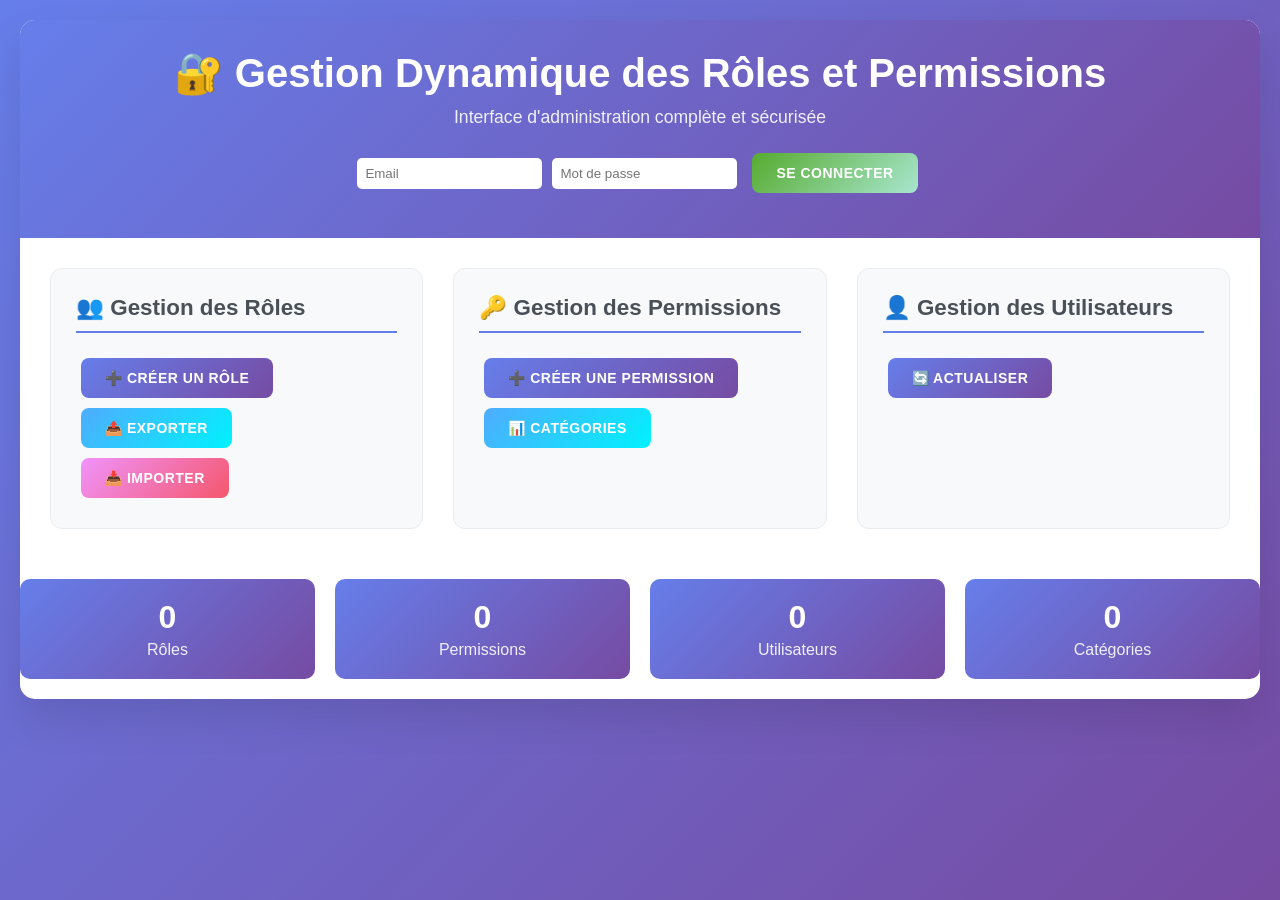
<file: dynamic_roles_interface.html>
<!DOCTYPE html>
<html lang="fr">
  <head>
    <meta charset="UTF-8" />
    <meta name="viewport" content="width=device-width, initial-scale=1.0" />
    <title>Gestion Dynamique des Rôles et Permissions</title>
    <style>
      * {
        margin: 0;
        padding: 0;
        box-sizing: border-box;
      }

      body {
        font-family: "Segoe UI", Tahoma, Geneva, Verdana, sans-serif;
        background: linear-gradient(135deg, #667eea 0%, #764ba2 100%);
        min-height: 100vh;
        padding: 20px;
      }

      .container {
        max-width: 1400px;
        margin: 0 auto;
        background: white;
        border-radius: 15px;
        box-shadow: 0 20px 40px rgba(0, 0, 0, 0.1);
        overflow: hidden;
      }

      .header {
        background: linear-gradient(135deg, #667eea 0%, #764ba2 100%);
        color: white;
        padding: 30px;
        text-align: center;
      }

      .header h1 {
        font-size: 2.5rem;
        margin-bottom: 10px;
      }

      .header p {
        font-size: 1.1rem;
        opacity: 0.9;
      }

      .main-content {
        display: grid;
        grid-template-columns: 1fr 1fr 1fr;
        gap: 30px;
        padding: 30px;
      }

      .section {
        background: #f8f9fa;
        border-radius: 12px;
        padding: 25px;
        border: 1px solid #e9ecef;
        transition: transform 0.3s ease, box-shadow 0.3s ease;
      }

      .section:hover {
        transform: translateY(-5px);
        box-shadow: 0 10px 25px rgba(0, 0, 0, 0.1);
      }

      .section h3 {
        color: #495057;
        margin-bottom: 20px;
        font-size: 1.4rem;
        border-bottom: 2px solid #667eea;
        padding-bottom: 10px;
      }

      .btn {
        padding: 12px 24px;
        border: none;
        border-radius: 8px;
        cursor: pointer;
        font-size: 14px;
        font-weight: 600;
        transition: all 0.3s ease;
        margin: 5px;
        text-transform: uppercase;
        letter-spacing: 0.5px;
      }

      .btn-primary {
        background: linear-gradient(135deg, #667eea 0%, #764ba2 100%);
        color: white;
      }

      .btn-primary:hover {
        transform: translateY(-2px);
        box-shadow: 0 5px 15px rgba(102, 126, 234, 0.4);
      }

      .btn-success {
        background: linear-gradient(135deg, #56ab2f 0%, #a8e6cf 100%);
        color: white;
      }

      .btn-danger {
        background: linear-gradient(135deg, #ff416c 0%, #ff4b2b 100%);
        color: white;
      }

      .btn-warning {
        background: linear-gradient(135deg, #f093fb 0%, #f5576c 100%);
        color: white;
      }

      .btn-info {
        background: linear-gradient(135deg, #4facfe 0%, #00f2fe 100%);
        color: white;
      }

      .card {
        background: white;
        border-radius: 10px;
        padding: 20px;
        margin: 15px 0;
        border: 1px solid #e9ecef;
        box-shadow: 0 2px 10px rgba(0, 0, 0, 0.05);
        transition: all 0.3s ease;
      }

      .card:hover {
        box-shadow: 0 5px 20px rgba(0, 0, 0, 0.1);
      }

      .role-color {
        width: 25px;
        height: 25px;
        border-radius: 50%;
        display: inline-block;
        margin-right: 15px;
        border: 2px solid white;
        box-shadow: 0 2px 5px rgba(0, 0, 0, 0.2);
      }

      .permission-group {
        margin: 20px 0;
        padding: 20px;
        background: white;
        border-radius: 8px;
        border-left: 4px solid #667eea;
      }

      .permission-group h4 {
        color: #495057;
        margin-bottom: 15px;
        font-size: 1.1rem;
      }

      .permission-item {
        display: flex;
        align-items: center;
        margin: 8px 0;
        padding: 8px;
        background: #f8f9fa;
        border-radius: 5px;
        transition: background 0.3s ease;
      }

      .permission-item:hover {
        background: #e9ecef;
      }

      .permission-item input[type="checkbox"] {
        margin-right: 12px;
        transform: scale(1.2);
      }

      .permission-item label {
        cursor: pointer;
        flex: 1;
        font-size: 14px;
      }

      .form-group {
        margin: 15px 0;
      }

      .form-group label {
        display: block;
        margin-bottom: 8px;
        font-weight: 600;
        color: #495057;
      }

      .form-group input,
      .form-group select,
      .form-group textarea {
        width: 100%;
        padding: 12px;
        border: 2px solid #e9ecef;
        border-radius: 8px;
        font-size: 14px;
        transition: border-color 0.3s ease;
      }

      .form-group input:focus,
      .form-group select:focus,
      .form-group textarea:focus {
        outline: none;
        border-color: #667eea;
      }

      .modal {
        display: none;
        position: fixed;
        z-index: 1000;
        left: 0;
        top: 0;
        width: 100%;
        height: 100%;
        background-color: rgba(0, 0, 0, 0.5);
        backdrop-filter: blur(5px);
      }

      .modal-content {
        background-color: white;
        margin: 5% auto;
        padding: 30px;
        border-radius: 15px;
        width: 90%;
        max-width: 600px;
        max-height: 80vh;
        overflow-y: auto;
        box-shadow: 0 20px 40px rgba(0, 0, 0, 0.2);
      }

      .modal-header {
        display: flex;
        justify-content: space-between;
        align-items: center;
        margin-bottom: 25px;
        padding-bottom: 15px;
        border-bottom: 2px solid #e9ecef;
      }

      .modal-header h2 {
        color: #495057;
        font-size: 1.8rem;
      }

      .close {
        color: #aaa;
        font-size: 28px;
        font-weight: bold;
        cursor: pointer;
        transition: color 0.3s ease;
      }

      .close:hover {
        color: #000;
      }

      .stats {
        display: grid;
        grid-template-columns: repeat(auto-fit, minmax(200px, 1fr));
        gap: 20px;
        margin: 20px 0;
      }

      .stat-card {
        background: linear-gradient(135deg, #667eea 0%, #764ba2 100%);
        color: white;
        padding: 20px;
        border-radius: 10px;
        text-align: center;
      }

      .stat-card h4 {
        font-size: 2rem;
        margin-bottom: 5px;
      }

      .stat-card p {
        opacity: 0.9;
      }

      .loading {
        display: none;
        text-align: center;
        padding: 20px;
      }

      .loading.show {
        display: block;
      }

      .spinner {
        border: 4px solid #f3f3f3;
        border-top: 4px solid #667eea;
        border-radius: 50%;
        width: 40px;
        height: 40px;
        animation: spin 1s linear infinite;
        margin: 0 auto 10px;
      }

      @keyframes spin {
        0% {
          transform: rotate(0deg);
        }
        100% {
          transform: rotate(360deg);
        }
      }

      .alert {
        padding: 15px;
        margin: 15px 0;
        border-radius: 8px;
        font-weight: 500;
      }

      .alert-success {
        background-color: #d4edda;
        color: #155724;
        border: 1px solid #c3e6cb;
      }

      .alert-danger {
        background-color: #f8d7da;
        color: #721c24;
        border: 1px solid #f5c6cb;
      }

      .alert-info {
        background-color: #d1ecf1;
        color: #0c5460;
        border: 1px solid #bee5eb;
      }

      .user-card {
        background: white;
        border-radius: 10px;
        padding: 20px;
        margin: 15px 0;
        border: 1px solid #e9ecef;
        box-shadow: 0 2px 10px rgba(0, 0, 0, 0.05);
      }

      .user-avatar {
        width: 50px;
        height: 50px;
        border-radius: 50%;
        background: linear-gradient(135deg, #667eea 0%, #764ba2 100%);
        display: flex;
        align-items: center;
        justify-content: center;
        color: white;
        font-weight: bold;
        font-size: 1.2rem;
        margin-right: 15px;
      }

      .user-info {
        display: flex;
        align-items: center;
        margin-bottom: 15px;
      }

      .user-details h4 {
        margin-bottom: 5px;
        color: #495057;
      }

      .user-details p {
        color: #6c757d;
        font-size: 0.9rem;
      }

      .role-selector {
        width: 100%;
        padding: 10px;
        border: 2px solid #e9ecef;
        border-radius: 8px;
        font-size: 14px;
      }

      .permission-badge {
        display: inline-block;
        background: #e9ecef;
        color: #495057;
        padding: 4px 8px;
        border-radius: 12px;
        font-size: 12px;
        margin: 2px;
      }

      .permission-badge.has-permission {
        background: #d4edda;
        color: #155724;
      }

      @media (max-width: 1200px) {
        .main-content {
          grid-template-columns: 1fr 1fr;
        }
      }

      @media (max-width: 768px) {
        .main-content {
          grid-template-columns: 1fr;
        }

        .header h1 {
          font-size: 2rem;
        }

        .stats {
          grid-template-columns: 1fr;
        }
      }
    </style>
  </head>
  <body>
    <div class="container">
      <div class="header">
        <h1>🔐 Gestion Dynamique des Rôles et Permissions</h1>
        <p>Interface d'administration complète et sécurisée</p>

        <!-- Section de connexion -->
        <div id="login-section" style="margin-top: 20px">
          <div
            style="
              display: flex;
              gap: 10px;
              justify-content: center;
              align-items: center;
            "
          >
            <input
              type="email"
              id="login-email"
              placeholder="Email"
              style="padding: 8px; border-radius: 5px; border: none"
            />
            <input
              type="password"
              id="login-password"
              placeholder="Mot de passe"
              style="padding: 8px; border-radius: 5px; border: none"
            />
            <button class="btn btn-success" onclick="loginUser()">
              Se connecter
            </button>
          </div>
          <div
            id="login-status"
            style="margin-top: 10px; text-align: center"
          ></div>
        </div>

        <!-- Section utilisateur connecté -->
        <div id="user-section" style="display: none; margin-top: 20px">
          <div
            style="
              display: flex;
              justify-content: center;
              align-items: center;
              gap: 15px;
            "
          >
            <span id="user-info"
              >Connecté en tant que: <strong id="user-name"></strong
            ></span>
            <button class="btn btn-danger" onclick="logoutUser()">
              Déconnexion
            </button>
          </div>
        </div>
      </div>

      <div class="main-content">
        <!-- Section Rôles -->
        <div class="section">
          <h3>👥 Gestion des Rôles</h3>
          <div class="loading" id="roles-loading">
            <div class="spinner"></div>
            <p>Chargement des rôles...</p>
          </div>
          <div id="roles-list"></div>
          <button class="btn btn-primary" onclick="showCreateRoleModal()">
            ➕ Créer un Rôle
          </button>
          <button class="btn btn-info" onclick="exportRoles()">
            📤 Exporter
          </button>
          <button class="btn btn-warning" onclick="showImportModal()">
            📥 Importer
          </button>
        </div>

        <!-- Section Permissions -->
        <div class="section">
          <h3>🔑 Gestion des Permissions</h3>
          <div class="loading" id="permissions-loading">
            <div class="spinner"></div>
            <p>Chargement des permissions...</p>
          </div>
          <div id="permissions-list"></div>
          <button class="btn btn-primary" onclick="showCreatePermissionModal()">
            ➕ Créer une Permission
          </button>
          <button class="btn btn-info" onclick="getPermissionCategories()">
            📊 Catégories
          </button>
        </div>

        <!-- Section Utilisateurs -->
        <div class="section">
          <h3>👤 Gestion des Utilisateurs</h3>
          <div class="loading" id="users-loading">
            <div class="spinner"></div>
            <p>Chargement des utilisateurs...</p>
          </div>
          <div id="users-list"></div>
          <button class="btn btn-primary" onclick="refreshUsers()">
            🔄 Actualiser
          </button>
        </div>
      </div>

      <!-- Statistiques -->
      <div class="stats" id="stats-section">
        <div class="stat-card">
          <h4 id="total-roles">0</h4>
          <p>Rôles</p>
        </div>
        <div class="stat-card">
          <h4 id="total-permissions">0</h4>
          <p>Permissions</p>
        </div>
        <div class="stat-card">
          <h4 id="total-users">0</h4>
          <p>Utilisateurs</p>
        </div>
        <div class="stat-card">
          <h4 id="total-categories">0</h4>
          <p>Catégories</p>
        </div>
      </div>
    </div>

    <!-- Modal Création de Rôle -->
    <div id="createRoleModal" class="modal">
      <div class="modal-content">
        <div class="modal-header">
          <h2>Créer un Nouveau Rôle</h2>
          <span class="close" onclick="closeModal('createRoleModal')"
            >&times;</span
          >
        </div>
        <form id="createRoleForm">
          <div class="form-group">
            <label for="roleName">Nom du Rôle *</label>
            <input
              type="text"
              id="roleName"
              required
              placeholder="Ex: moderateur"
            />
          </div>
          <div class="form-group">
            <label for="roleDescription">Description</label>
            <textarea
              id="roleDescription"
              rows="3"
              placeholder="Description du rôle"
            ></textarea>
          </div>
          <div class="form-group">
            <label for="roleColor">Couleur</label>
            <input type="color" id="roleColor" value="#667eea" />
          </div>
          <div class="form-group">
            <label for="roleOrder">Ordre</label>
            <input type="number" id="roleOrder" value="1" min="1" />
          </div>
          <div class="form-group">
            <label>Permissions</label>
            <div id="permissions-checkboxes"></div>
          </div>
          <div style="text-align: right; margin-top: 20px">
            <button
              type="button"
              class="btn btn-danger"
              onclick="closeModal('createRoleModal')"
            >
              Annuler
            </button>
            <button type="submit" class="btn btn-success">Créer le Rôle</button>
          </div>
        </form>
      </div>
    </div>

    <!-- Modal Création de Permission -->
    <div id="createPermissionModal" class="modal">
      <div class="modal-content">
        <div class="modal-header">
          <h2>Créer une Nouvelle Permission</h2>
          <span class="close" onclick="closeModal('createPermissionModal')"
            >&times;</span
          >
        </div>
        <form id="createPermissionForm">
          <div class="form-group">
            <label for="permissionName">Nom de la Permission *</label>
            <input
              type="text"
              id="permissionName"
              required
              placeholder="Ex: manage_products"
            />
          </div>
          <div class="form-group">
            <label for="permissionDescription">Description *</label>
            <input
              type="text"
              id="permissionDescription"
              required
              placeholder="Ex: Gérer les produits"
            />
          </div>
          <div class="form-group">
            <label for="permissionCategory">Catégorie *</label>
            <input
              type="text"
              id="permissionCategory"
              required
              placeholder="Ex: Produits"
            />
          </div>
          <div style="text-align: right; margin-top: 20px">
            <button
              type="button"
              class="btn btn-danger"
              onclick="closeModal('createPermissionModal')"
            >
              Annuler
            </button>
            <button type="submit" class="btn btn-success">
              Créer la Permission
            </button>
          </div>
        </form>
      </div>
    </div>

    <!-- Modal Import -->
    <div id="importModal" class="modal">
      <div class="modal-content">
        <div class="modal-header">
          <h2>Importer des Rôles et Permissions</h2>
          <span class="close" onclick="closeModal('importModal')">&times;</span>
        </div>
        <div class="form-group">
          <label for="importFile">Fichier JSON</label>
          <input type="file" id="importFile" accept=".json" />
        </div>
        <div class="form-group">
          <label for="importText">Ou coller le JSON directement</label>
          <textarea
            id="importText"
            rows="10"
            placeholder='{"roles": [...], "permissions": [...]}'
          ></textarea>
        </div>
        <div style="text-align: right; margin-top: 20px">
          <button
            type="button"
            class="btn btn-danger"
            onclick="closeModal('importModal')"
          >
            Annuler
          </button>
          <button type="button" class="btn btn-success" onclick="importData()">
            Importer
          </button>
        </div>
      </div>
    </div>

    <script>
      class DynamicRoleManager {
        constructor() {
          this.baseURL = "http://127.0.0.1:8000"; // Port corrigé pour correspondre au serveur
          this.token = localStorage.getItem("token");
          this.roles = [];
          this.permissions = [];
          this.users = [];
          this.categories = [];

          if (!this.token) {
            this.showAlert(
              "Token d'authentification manquant. Veuillez vous connecter.",
              "danger"
            );
            return;
          }

          this.init();
        }

        async init() {
          try {
            await Promise.all([
              this.loadRoles(),
              this.loadPermissions(),
              this.loadUsers(),
              this.getPermissionCategories(),
            ]);
            this.updateStats();
          } catch (error) {
            this.showAlert(
              "Erreur lors du chargement initial: " + error.message,
              "danger"
            );
          }
        }

        getHeaders() {
          return {
            Authorization: `Bearer ${this.token}`,
            "Content-Type": "application/json",
          };
        }

        async loadRoles() {
          this.showLoading("roles-loading", true);
          try {
            const response = await fetch(`${this.baseURL}/api/roles`, {
              headers: this.getHeaders(),
            });

            if (response.ok) {
              const data = await response.json();
              this.roles = data.data || [];
              this.renderRoles();
            } else {
              throw new Error(
                `Erreur ${response.status}: ${response.statusText}`
              );
            }
          } catch (error) {
            this.showAlert(
              "Erreur lors du chargement des rôles: " + error.message,
              "danger"
            );
          } finally {
            this.showLoading("roles-loading", false);
          }
        }

        async loadPermissions() {
          this.showLoading("permissions-loading", true);
          try {
            const response = await fetch(`${this.baseURL}/api/permissions`, {
              headers: this.getHeaders(),
            });

            if (response.ok) {
              const data = await response.json();
              this.permissions = data.data || [];
              this.renderPermissions();
            } else {
              throw new Error(
                `Erreur ${response.status}: ${response.statusText}`
              );
            }
          } catch (error) {
            this.showAlert(
              "Erreur lors du chargement des permissions: " + error.message,
              "danger"
            );
          } finally {
            this.showLoading("permissions-loading", false);
          }
        }

        async loadUsers() {
          this.showLoading("users-loading", true);
          try {
            const response = await fetch(
              `${this.baseURL}/api/users-with-roles`,
              {
                headers: this.getHeaders(),
              }
            );

            if (response.ok) {
              const data = await response.json();
              this.users = data.data || [];
              this.renderUsers();
            } else {
              throw new Error(
                `Erreur ${response.status}: ${response.statusText}`
              );
            }
          } catch (error) {
            this.showAlert(
              "Erreur lors du chargement des utilisateurs: " + error.message,
              "danger"
            );
          } finally {
            this.showLoading("users-loading", false);
          }
        }

        async getPermissionCategories() {
          try {
            const response = await fetch(
              `${this.baseURL}/api/permissions/categories`,
              {
                headers: this.getHeaders(),
              }
            );

            if (response.ok) {
              const data = await response.json();
              this.categories = data.data || [];
            }
          } catch (error) {
            console.error("Erreur lors du chargement des catégories:", error);
          }
        }

        renderRoles() {
          const container = document.getElementById("roles-list");
          container.innerHTML = "";

          this.roles.forEach((role) => {
            const roleCard = document.createElement("div");
            roleCard.className = "card";
            roleCard.innerHTML = `
                        <div style="display: flex; align-items: center; margin-bottom: 15px;">
                            <span class="role-color" style="background-color: ${role.couleur}"></span>
                            <div>
                                <h4 style="margin: 0; color: #495057;">${role.nom}</h4>
                                <p style="margin: 5px 0 0 0; color: #6c757d; font-size: 0.9rem;">${role.description}</p>
                            </div>
                        </div>
                        <div style="margin-bottom: 15px;">
                            <small style="color: #6c757d;">${role.permissions.length} permissions</small>
                        </div>
                        <div style="display: flex; gap: 10px;">
                            <button class="btn btn-primary" onclick="editRole('${role._id}')">
                                ✏️ Modifier
                            </button>
                            <button class="btn btn-danger" onclick="deleteRole('${role._id}')">
                                🗑️ Supprimer
                            </button>
                        </div>
                    `;
            container.appendChild(roleCard);
          });
        }

        renderPermissions() {
          const container = document.getElementById("permissions-list");
          container.innerHTML = "";

          // Grouper par catégorie
          const grouped = this.permissions.reduce((acc, perm) => {
            if (!acc[perm.category]) acc[perm.category] = [];
            acc[perm.category].push(perm);
            return acc;
          }, {});

          Object.keys(grouped).forEach((category) => {
            const groupDiv = document.createElement("div");
            groupDiv.className = "permission-group";
            groupDiv.innerHTML = `<h4>${category}</h4>`;

            grouped[category].forEach((perm) => {
              const permDiv = document.createElement("div");
              permDiv.className = "permission-item";
              permDiv.innerHTML = `
                            <input type="checkbox" id="perm-${perm.nom}" value="${perm.nom}">
                            <label for="perm-${perm.nom}">${perm.description}</label>
                            <div style="margin-left: auto;">
                                <button class="btn btn-danger" style="padding: 4px 8px; font-size: 12px;" 
                                        onclick="deletePermission('${perm._id}')">
                                    🗑️
                                </button>
                            </div>
                        `;
              groupDiv.appendChild(permDiv);
            });

            container.appendChild(groupDiv);
          });
        }

        renderUsers() {
          const container = document.getElementById("users-list");
          container.innerHTML = "";

          this.users.forEach((user) => {
            const userCard = document.createElement("div");
            userCard.className = "user-card";

            const initials = user.name
              .split(" ")
              .map((n) => n[0])
              .join("")
              .toUpperCase();

            userCard.innerHTML = `
                        <div class="user-info">
                            <div class="user-avatar">${initials}</div>
                            <div class="user-details">
                                <h4>${user.name}</h4>
                                <p>${user.email}</p>
                            </div>
                        </div>
                        <div style="margin-bottom: 15px;">
                            <label>Rôle actuel:</label>
                            <select class="role-selector" onchange="changeUserRole('${
                              user._id
                            }', this.value)">
                                <option value="">Changer le rôle</option>
                                ${this.roles
                                  .map(
                                    (role) =>
                                      `<option value="${role.nom}" ${
                                        user.role === role.nom ? "selected" : ""
                                      }>${role.nom}</option>`
                                  )
                                  .join("")}
                            </select>
                        </div>
                        <div>
                            <small style="color: #6c757d;">${
                              user.permissions.length
                            } permissions</small>
                        </div>
                    `;
            container.appendChild(userCard);
          });
        }

        updateStats() {
          document.getElementById("total-roles").textContent =
            this.roles.length;
          document.getElementById("total-permissions").textContent =
            this.permissions.length;
          document.getElementById("total-users").textContent =
            this.users.length;
          document.getElementById("total-categories").textContent =
            this.categories.length;
        }

        async createRole(roleData) {
          try {
            const response = await fetch(`${this.baseURL}/api/roles`, {
              method: "POST",
              headers: this.getHeaders(),
              body: JSON.stringify(roleData),
            });

            if (response.ok) {
              this.showAlert("Rôle créé avec succès!", "success");
              await this.loadRoles();
              this.updateStats();
              return true;
            } else {
              const error = await response.json();
              throw new Error(error.message || "Erreur lors de la création");
            }
          } catch (error) {
            this.showAlert(
              "Erreur lors de la création du rôle: " + error.message,
              "danger"
            );
            return false;
          }
        }

        async createPermission(permissionData) {
          try {
            const response = await fetch(`${this.baseURL}/api/permissions`, {
              method: "POST",
              headers: this.getHeaders(),
              body: JSON.stringify(permissionData),
            });

            if (response.ok) {
              this.showAlert("Permission créée avec succès!", "success");
              await this.loadPermissions();
              await this.getPermissionCategories();
              this.updateStats();
              return true;
            } else {
              const error = await response.json();
              throw new Error(error.message || "Erreur lors de la création");
            }
          } catch (error) {
            this.showAlert(
              "Erreur lors de la création de la permission: " + error.message,
              "danger"
            );
            return false;
          }
        }

        async deleteRole(roleId) {
          if (!confirm("Êtes-vous sûr de vouloir supprimer ce rôle ?")) return;

          try {
            const response = await fetch(
              `${this.baseURL}/api/roles/${roleId}`,
              {
                method: "DELETE",
                headers: this.getHeaders(),
              }
            );

            if (response.ok) {
              this.showAlert("Rôle supprimé avec succès!", "success");
              await this.loadRoles();
              this.updateStats();
            } else {
              const error = await response.json();
              throw new Error(error.message || "Erreur lors de la suppression");
            }
          } catch (error) {
            this.showAlert(
              "Erreur lors de la suppression du rôle: " + error.message,
              "danger"
            );
          }
        }

        async deletePermission(permissionId) {
          if (!confirm("Êtes-vous sûr de vouloir supprimer cette permission ?"))
            return;

          try {
            const response = await fetch(
              `${this.baseURL}/api/permissions/${permissionId}`,
              {
                method: "DELETE",
                headers: this.getHeaders(),
              }
            );

            if (response.ok) {
              this.showAlert("Permission supprimée avec succès!", "success");
              await this.loadPermissions();
              await this.getPermissionCategories();
              this.updateStats();
            } else {
              const error = await response.json();
              throw new Error(error.message || "Erreur lors de la suppression");
            }
          } catch (error) {
            this.showAlert(
              "Erreur lors de la suppression de la permission: " +
                error.message,
              "danger"
            );
          }
        }

        async changeUserRole(userId, newRole) {
          if (!newRole) return;

          try {
            const response = await fetch(
              `${this.baseURL}/api/users/${userId}/assign-role`,
              {
                method: "POST",
                headers: this.getHeaders(),
                body: JSON.stringify({ role: newRole }),
              }
            );

            if (response.ok) {
              this.showAlert(
                "Rôle utilisateur modifié avec succès!",
                "success"
              );
              await this.loadUsers();
            } else {
              const error = await response.json();
              throw new Error(
                error.message || "Erreur lors du changement de rôle"
              );
            }
          } catch (error) {
            this.showAlert(
              "Erreur lors du changement de rôle: " + error.message,
              "danger"
            );
          }
        }

        async exportRoles() {
          try {
            const response = await fetch(`${this.baseURL}/api/roles/export`, {
              headers: this.getHeaders(),
            });

            if (response.ok) {
              const data = await response.json();
              const blob = new Blob([JSON.stringify(data.data, null, 2)], {
                type: "application/json",
              });
              const url = URL.createObjectURL(blob);
              const a = document.createElement("a");
              a.href = url;
              a.download = `roles-permissions-${
                new Date().toISOString().split("T")[0]
              }.json`;
              document.body.appendChild(a);
              a.click();
              document.body.removeChild(a);
              URL.revokeObjectURL(url);
              this.showAlert("Export réussi!", "success");
            } else {
              throw new Error("Erreur lors de l'export");
            }
          } catch (error) {
            this.showAlert(
              "Erreur lors de l'export: " + error.message,
              "danger"
            );
          }
        }

        async importData() {
          const fileInput = document.getElementById("importFile");
          const textInput = document.getElementById("importText");

          let importData;

          if (fileInput.files.length > 0) {
            const file = fileInput.files[0];
            const text = await file.text();
            importData = JSON.parse(text);
          } else if (textInput.value.trim()) {
            importData = JSON.parse(textInput.value);
          } else {
            this.showAlert(
              "Veuillez sélectionner un fichier ou saisir du JSON",
              "danger"
            );
            return;
          }

          try {
            const response = await fetch(`${this.baseURL}/api/roles/import`, {
              method: "POST",
              headers: this.getHeaders(),
              body: JSON.stringify(importData),
            });

            if (response.ok) {
              const result = await response.json();
              this.showAlert(
                `Import réussi: ${result.imported_roles} rôles, ${result.imported_permissions} permissions`,
                "success"
              );
              await this.init();
              closeModal("importModal");
            } else {
              const error = await response.json();
              throw new Error(error.message || "Erreur lors de l'import");
            }
          } catch (error) {
            this.showAlert(
              "Erreur lors de l'import: " + error.message,
              "danger"
            );
          }
        }

        renderPermissionCheckboxes() {
          const container = document.getElementById("permissions-checkboxes");
          container.innerHTML = "";

          // Grouper par catégorie
          const grouped = this.permissions.reduce((acc, perm) => {
            if (!acc[perm.category]) acc[perm.category] = [];
            acc[perm.category].push(perm);
            return acc;
          }, {});

          Object.keys(grouped).forEach((category) => {
            const groupDiv = document.createElement("div");
            groupDiv.innerHTML = `<h4 style="margin: 15px 0 10px 0; color: #495057;">${category}</h4>`;

            grouped[category].forEach((perm) => {
              const permDiv = document.createElement("div");
              permDiv.innerHTML = `
                            <input type="checkbox" name="permissions" value="${perm.nom}" id="new-perm-${perm.nom}">
                            <label for="new-perm-${perm.nom}" style="margin-left: 8px;">${perm.description}</label>
                        `;
              groupDiv.appendChild(permDiv);
            });

            container.appendChild(groupDiv);
          });
        }

        showLoading(elementId, show) {
          const element = document.getElementById(elementId);
          if (element) {
            element.classList.toggle("show", show);
          }
        }

        showAlert(message, type) {
          const alertDiv = document.createElement("div");
          alertDiv.className = `alert alert-${type}`;
          alertDiv.textContent = message;

          const container = document.querySelector(".container");
          container.insertBefore(alertDiv, container.firstChild);

          setTimeout(() => {
            alertDiv.remove();
          }, 5000);
        }
      }

      // Initialiser le gestionnaire
      let roleManager = null;

      // Fonctions de connexion
      async function loginUser() {
        const email = document.getElementById("login-email").value;
        const password = document.getElementById("login-password").value;
        const statusDiv = document.getElementById("login-status");

        if (!email || !password) {
          statusDiv.innerHTML =
            '<div class="alert alert-danger">Veuillez remplir tous les champs</div>';
          return;
        }

        try {
          const response = await fetch("http://127.0.0.1:8000/login", {
            method: "POST",
            headers: {
              "Content-Type": "application/json",
            },
            body: JSON.stringify({ email, password }),
          });

          if (response.ok) {
            const data = await response.json();
            localStorage.setItem("token", data.token);
            localStorage.setItem("user", JSON.stringify(data));

            // Masquer la section de connexion
            document.getElementById("login-section").style.display = "none";

            // Afficher la section utilisateur
            document.getElementById("user-section").style.display = "block";
            document.getElementById("user-name").textContent =
              data.name || email;

            // Initialiser le gestionnaire de rôles
            roleManager = new DynamicRoleManager();

            statusDiv.innerHTML =
              '<div class="alert alert-success">Connexion réussie !</div>';
          } else {
            const error = await response.json();
            statusDiv.innerHTML = `<div class="alert alert-danger">Erreur: ${error.message}</div>`;
          }
        } catch (error) {
          statusDiv.innerHTML = `<div class="alert alert-danger">Erreur de connexion: ${error.message}</div>`;
        }
      }

      function logoutUser() {
        localStorage.removeItem("token");
        localStorage.removeItem("user");

        // Masquer la section utilisateur
        document.getElementById("user-section").style.display = "none";

        // Afficher la section de connexion
        document.getElementById("login-section").style.display = "block";

        // Réinitialiser le gestionnaire
        roleManager = null;

        // Vider les listes
        document.getElementById("roles-list").innerHTML = "";
        document.getElementById("permissions-list").innerHTML = "";
        document.getElementById("users-list").innerHTML = "";

        // Réinitialiser les stats
        document.getElementById("total-roles").textContent = "0";
        document.getElementById("total-permissions").textContent = "0";
        document.getElementById("total-users").textContent = "0";
        document.getElementById("total-categories").textContent = "0";
      }

      // Vérifier si l'utilisateur est déjà connecté au chargement
      window.addEventListener("load", function () {
        const token = localStorage.getItem("token");
        const user = localStorage.getItem("user");

        if (token && user) {
          // Masquer la section de connexion
          document.getElementById("login-section").style.display = "none";

          // Afficher la section utilisateur
          document.getElementById("user-section").style.display = "block";
          const userData = JSON.parse(user);
          document.getElementById("user-name").textContent =
            userData.name || userData.email;

          // Initialiser le gestionnaire de rôles
          roleManager = new DynamicRoleManager();
        }
      });

      // Fonctions globales pour les modals
      function showCreateRoleModal() {
        if (!roleManager) {
          alert("Veuillez vous connecter d'abord");
          return;
        }
        document.getElementById("createRoleModal").style.display = "block";
        roleManager.renderPermissionCheckboxes();
      }

      function showCreatePermissionModal() {
        if (!roleManager) {
          alert("Veuillez vous connecter d'abord");
          return;
        }
        document.getElementById("createPermissionModal").style.display =
          "block";
      }

      function showImportModal() {
        if (!roleManager) {
          alert("Veuillez vous connecter d'abord");
          return;
        }
        document.getElementById("importModal").style.display = "block";
      }

      function closeModal(modalId) {
        document.getElementById(modalId).style.display = "none";
      }

      function editRole(roleId) {
        if (!roleManager) {
          alert("Veuillez vous connecter d'abord");
          return;
        }
        // Implémenter l'édition de rôle
        alert("Fonction d'édition à implémenter pour le rôle: " + roleId);
      }

      function deleteRole(roleId) {
        if (!roleManager) {
          alert("Veuillez vous connecter d'abord");
          return;
        }
        roleManager.deleteRole(roleId);
      }

      function deletePermission(permissionId) {
        if (!roleManager) {
          alert("Veuillez vous connecter d'abord");
          return;
        }
        roleManager.deletePermission(permissionId);
      }

      function changeUserRole(userId, newRole) {
        if (!roleManager) {
          alert("Veuillez vous connecter d'abord");
          return;
        }
        roleManager.changeUserRole(userId, newRole);
      }

      function exportRoles() {
        if (!roleManager) {
          alert("Veuillez vous connecter d'abord");
          return;
        }
        roleManager.exportRoles();
      }

      function importData() {
        if (!roleManager) {
          alert("Veuillez vous connecter d'abord");
          return;
        }
        roleManager.importData();
      }

      function refreshUsers() {
        if (!roleManager) {
          alert("Veuillez vous connecter d'abord");
          return;
        }
        roleManager.loadUsers();
      }

      function getPermissionCategories() {
        if (!roleManager) {
          alert("Veuillez vous connecter d'abord");
          return;
        }
        alert("Catégories disponibles: " + roleManager.categories.join(", "));
      }

      // Gestion des formulaires
      document
        .getElementById("createRoleForm")
        .addEventListener("submit", async function (e) {
          e.preventDefault();

          if (!roleManager) {
            alert("Veuillez vous connecter d'abord");
            return;
          }

          const name = document.getElementById("roleName").value;
          const description = document.getElementById("roleDescription").value;
          const color = document.getElementById("roleColor").value;
          const order = parseInt(document.getElementById("roleOrder").value);

          const selectedPermissions = Array.from(
            document.querySelectorAll('input[name="permissions"]:checked')
          ).map((cb) => cb.value);

          const roleData = {
            nom: name,
            description: description,
            couleur: color,
            ordre: order,
            permissions: selectedPermissions,
          };

          const success = await roleManager.createRole(roleData);
          if (success) {
            closeModal("createRoleModal");
            document.getElementById("createRoleForm").reset();
          }
        });

      document
        .getElementById("createPermissionForm")
        .addEventListener("submit", async function (e) {
          e.preventDefault();

          if (!roleManager) {
            alert("Veuillez vous connecter d'abord");
            return;
          }

          const name = document.getElementById("permissionName").value;
          const description = document.getElementById(
            "permissionDescription"
          ).value;
          const category = document.getElementById("permissionCategory").value;

          const permissionData = {
            nom: name,
            description: description,
            category: category,
          };

          const success = await roleManager.createPermission(permissionData);
          if (success) {
            closeModal("createPermissionModal");
            document.getElementById("createPermissionForm").reset();
          }
        });

      // Fermer les modals en cliquant à l'extérieur
      window.onclick = function (event) {
        const modals = document.querySelectorAll(".modal");
        modals.forEach((modal) => {
          if (event.target === modal) {
            modal.style.display = "none";
          }
        });
      };
    </script>
  </body>
</html>
</file>
